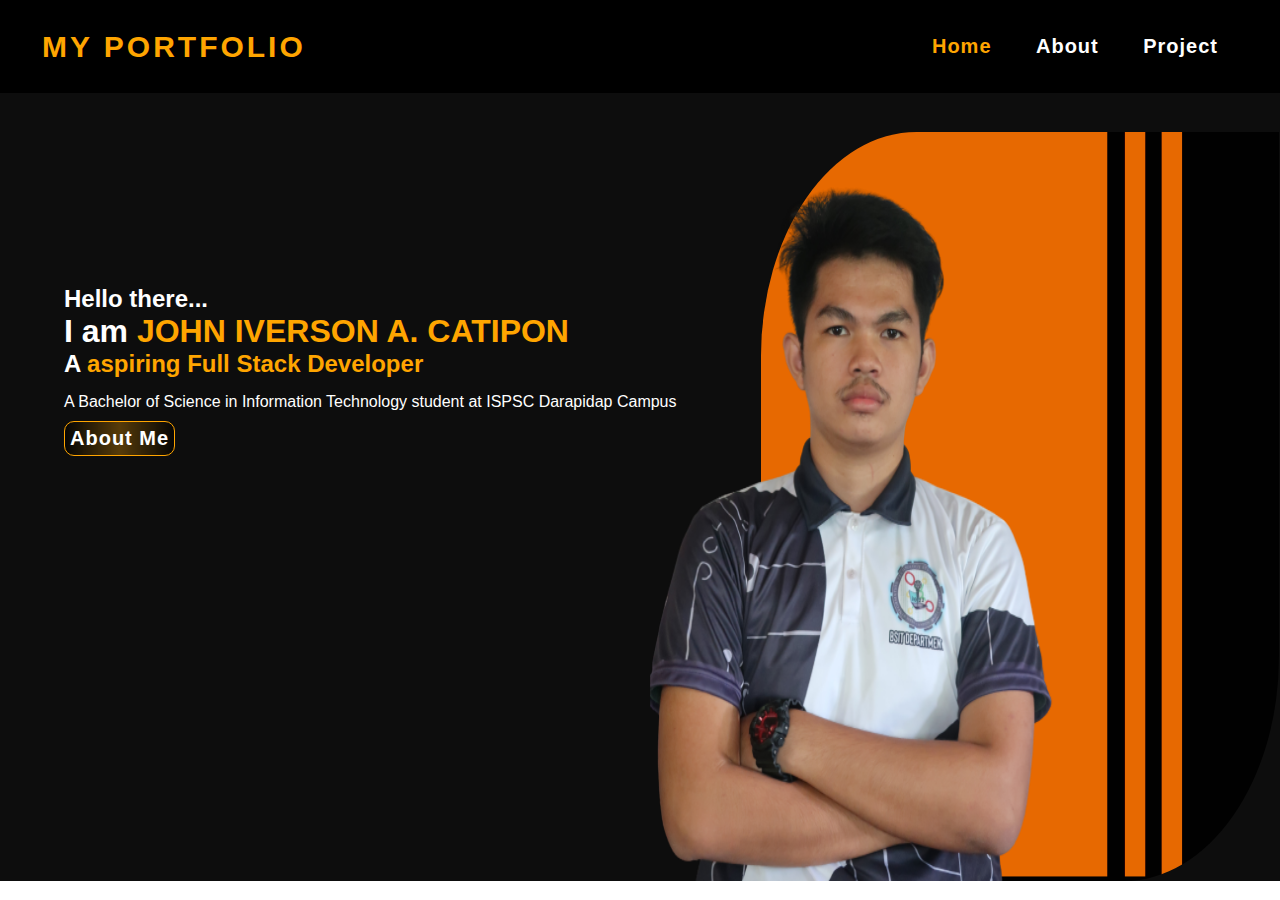
<file: index.html>
<!DOCTYPE html>
<html lang="en">
<head>
    <meta charset="UTF-8">
    <meta name="viewport" content="width=device-width, initial-scale=1.0">
    <link rel="stylesheet" href="style.css">
    <link rel="shortcut icon" href="pictures/favicon.jpg" type="image/x-icon">
    <title>My Personal Profile</title>
</head>
<body>
    <div class="webpage">
        <div class="navholder">
            <nav>
                <div class="title">
                    <h1 class="title">MY PORTFOLIO</h1>
                </div>

                <div>
                    <a href="index.html" class="active">Home</a>
                    <a href="about.html">About</a>
                    <a href="project.html">Project</a>
                </div>
            </nav>
        </div>

        <div class="body1">
            <div class="content">
                <h2>Hello there...</h2>
                <h1>I am <span>JOHN IVERSON A. CATIPON</span></h1>
                <h2  class="h2">A <span>aspiring Full Stack Developer</span></h2>
                <p>A Bachelor of Science in Information Technology student at ISPSC Darapidap Campus</p>

                <a class="contact" href="about.html">About Me</a>
            </div>
    
            <div class="img">
                <img class="bg" src="pictures/blckornge.jpg" alt="techbackground" width="90%" height="100%" style="border-radius: 30% 0% 30% 0%; margin-left: 180px; opacity: 0.9;">
                <img class="user" src="pictures/nobgiverson.png" alt="iverson" width="70%" height="90%" style="border-radius: 5%;">
            </div>
        </div>
    </div>
</body>
</html>
</file>
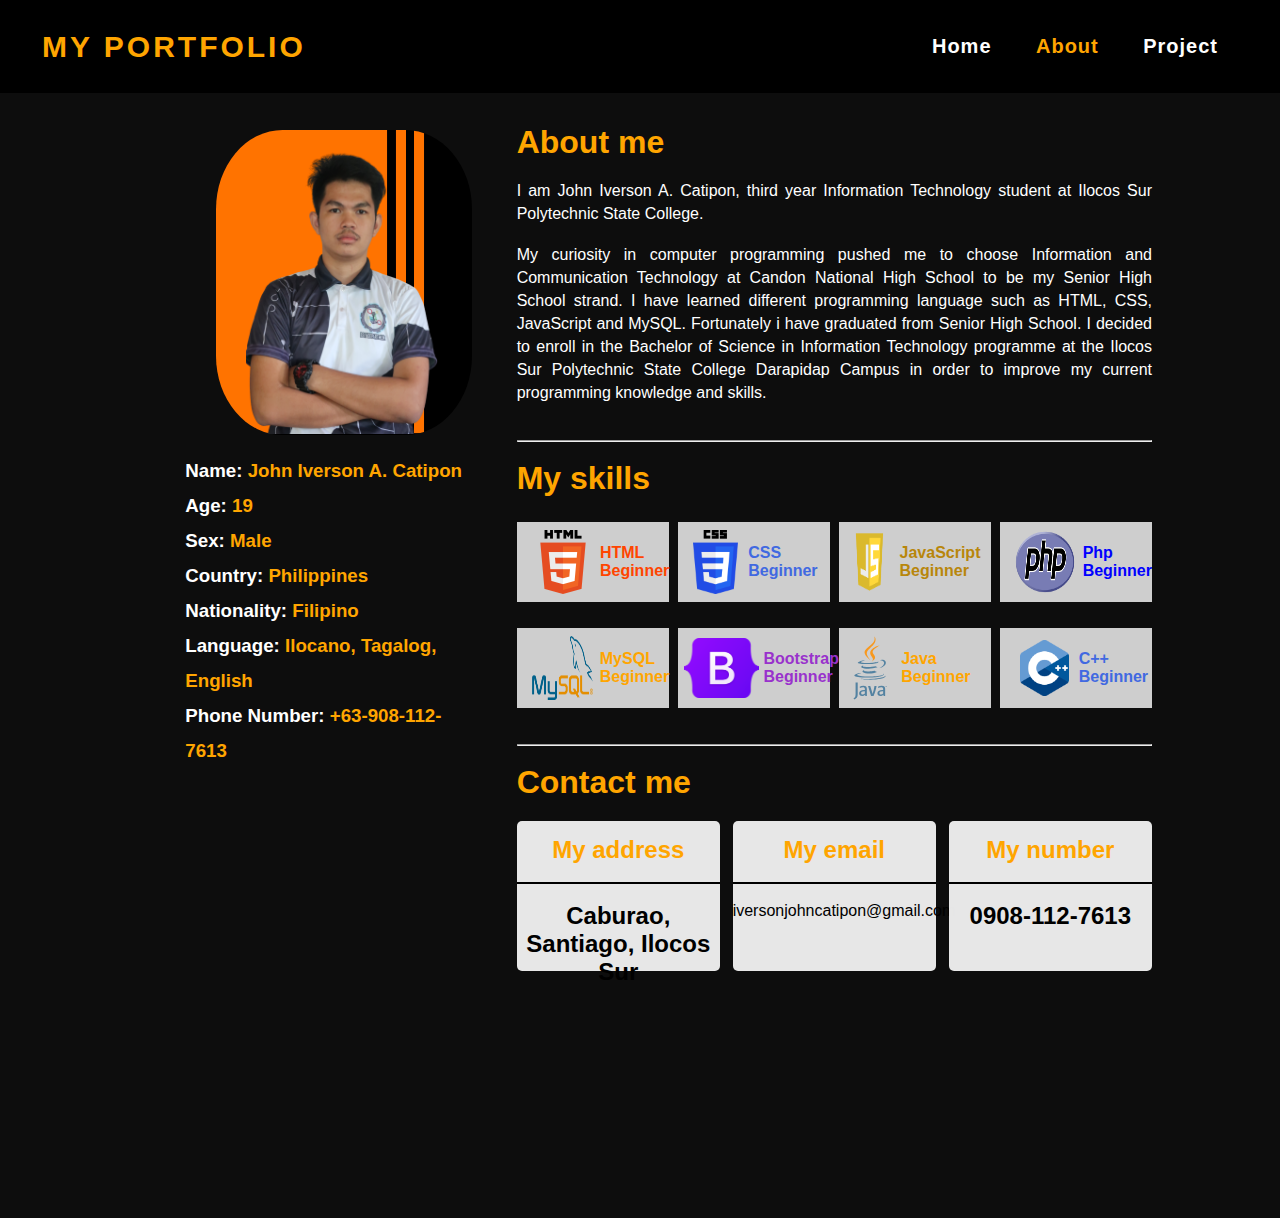
<file: about.html>
<!DOCTYPE html>
<html lang="en">
<head>
    <meta charset="UTF-8">
    <meta name="viewport" content="width=device-width, initial-scale=1.0">
    <link rel="stylesheet" href="style.css">
    <link rel="shortcut icon" href="pictures/favicon.jpg" type="image/x-icon">
    <title>My Personal Profile</title>
</head>
<body>
    <div class="webpage">
        <div class="navholder">
            <nav>
                <div class="title">
                    <h1 class="title">MY PORTFOLIO</h1>
                </div>

                <div>
                    <a href="index.html">Home</a>
                    <a href="about.html" class="active">About</a>
                    <a href="project.html">Project</a>
                </div>
            </nav>
        </div>

        <div class="body2">
            <div class="sidecontent">
                <div class="border">
                    <div class="picturebox">
                        <div class="img2">
                            <img src="pictures/blckornge.jpg" alt="background" style="border-radius: 26%;">
                            <img class="user1" src="pictures/nobgiverson.png" alt="iverson" style="width: 30%;">
                        </div>
                    </div>
                    
                    <div class="personalinfo">
                        <div class="infobox">
                            <h3>Name: <span>John Iverson A. Catipon</span></h3>
                            <h3>Age: <span>19</span></h3>
                            <h3>Sex: <span>Male</span></h3>
                            <h3>Country: <span>Philippines</span></h3>
                            <h3>Nationality: <span>Filipino</span></h3>
                            <h3>Language: <span>Ilocano, Tagalog, English</span></h3>
                            <h3>Phone Number: <span>+63-908-112-7613</span></h3>
                        </div>
                    </div>
                </div>
            </div>

            <div class="content1">
                <div class="aboutme">
                    <h1><span>About me</span></h1>
                <br>
                    <p>I am John Iverson A. Catipon, third year Information Technology student at Ilocos Sur Polytechnic State College.</p>
                <br>
                    <p>
                        My curiosity in computer programming pushed me to choose Information and Communication Technology at Candon National High School to be my Senior High School strand.
                        I have learned different programming language such as HTML, CSS, JavaScript and MySQL. 
                        Fortunately i have graduated from Senior High School.
                        I decided to enroll in the Bachelor of Science in Information Technology programme at the Ilocos Sur Polytechnic State College Darapidap Campus in order to improve my current programming knowledge and skills.
                    </p>
                </div>

                <br>
                <br>
                <hr>
                <br>

                <div class="myskills">
                    <h1><span>My skills</span></h1>

                    <div class="skillbox">
                        <div class="item">
                            <img class="img-1" src="pictures/html.png" alt="HTML" width="100%" height="100%"> &nbsp;
                            <span style="color: orangered; font-weight: bold;">HTML Beginner</span>
                        </div>
                        <div class="item">
                            <img class="img-2" src="pictures/css.png" alt="CSS" width="100%" height="100%"> &nbsp; &nbsp; 
                            <span style="color: royalblue; font-weight: bold;">CSS Beginner</span>
                        </div>
                        <div class="item">
                            <img class="img-3" src="pictures/javascript.png" alt="JavaScript"  width="100%" height="100%">
                            <span style="color: darkgoldenrod; font-weight: bold;">JavaScript Beginner</span>
                        </div>
                        <div class="item">
                            <img class="img-4" src="pictures/php.png" alt="PHP" width="100%" height="100%"> &nbsp; &nbsp; 
                            <span style="color: blue; font-weight: bold;">Php Beginner</span>
                        </div>
                    </div>

                    <div class="skillbox">
                        <div class="item">
                            <img class="img-5" src="pictures/mysql.png" alt="MySQL"  width="100%" height="100%" >&nbsp; &nbsp; 
                            <span style="color: orange; font-weight: bold;">MySQL Beginner</span>
                        </div>
                        <div class="item">
                            <img class="img-6" src="pictures/bootstrap.png" alt="Bootstrap"  width="100%" height="100%"> &nbsp; 
                            <span style="color: darkorchid; font-weight: bold;">Bootstrap Beginner</span>
                        </div>
                        <div class="item">
                            <img class="img-7" src="pictures/java.svg" alt="Java"  width="100%" height="100%">
                            <span style="color: orange; font-weight: bold;">Java Beginner</span>
                        </div>
                        <div class="item">
                            <img class="img-8" src="pictures/c++.png" alt="C++"  width="100%" height="100%"> &nbsp; &nbsp; 
                            <span style="color: royalblue; font-weight: bold;">C++ Beginner</span>
                        </div>
                    </div>
                </div>
                
                <br>
                <br>
                <hr>
                <br>

                <div class="contactme">
                    <h1><span>Contact me</span></h1>

                    <div class="contactbox">
                        <div class="box">
                            <h2 class="boxcontact"><span>My address</span></h2>

                            <br>
                            <div class="hr"></div>
                            <br>

                            <h2 style="color: black;">Caburao, Santiago, Ilocos Sur</h2>

                        </div>
                        <div class="box">
                            <h2 class="boxcontact"><span>My email</span></h2>

                            <br>
                            <div class="hr"></div>
                            <br>

                            <p style="color: black;">iversonjohncatipon@gmail.com</p>
                        </div>
                        <div class="box">
                            <h2 class="boxcontact"><span>My number</span></h2>

                            <br>
                            <div class="hr"></div>
                            <br>

                            <h2 style="color: black;">0908-112-7613</h2>
                        </div>
                    </div>
                </div>
            </div>
        </div>
    </div>
        
</body>
</html>
</file>
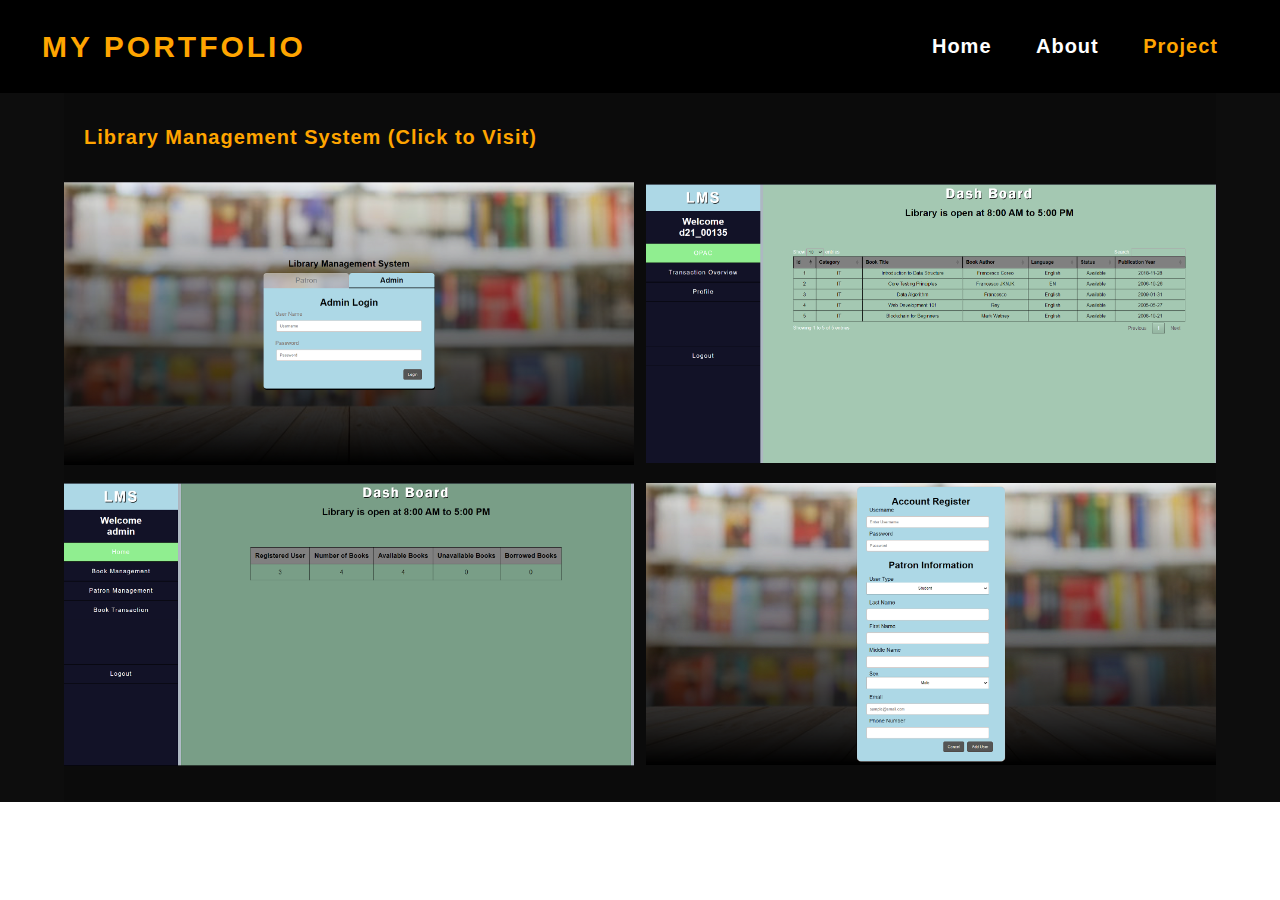
<file: project.html>
<!DOCTYPE html>
<html lang="en">
<head>
    <meta charset="UTF-8">
    <meta name="viewport" content="width=device-width, initial-scale=1.0">
    <link rel="stylesheet" href="style.css">
    <link rel="shortcut icon" href="pictures/favicon.jpg" type="image/x-icon">
    <title>My Personal Profile</title>
</head>
<body>
    <div class="webpage">
        <div class="navholder">
            <nav>
                <div class="title">
                    <h1 class="title">MY PORTFOLIO</h1>
                </div>

                <div>
                    <a href="index.html">Home</a>
                    <a href="about.html">About</a>
                    <a href="project.html" class="active">Project</a>
                </div>
            </nav>
        </div>   
        
        <div class="body3">
            <br>
            <h2><a style="color: white;" href="http://localhost/LMS/index.php"><span>Library Management System (Click to Visit)</span></a></h2>
            <br>

            <div class="projectbox">
                <div class="projectimg">
                    <img src="pictures/loginpage.png" alt="LoginPage" width="100%" height="100%">
                    <img src="pictures/dashboard.png" alt="dashboard" width="100%" height="100%">
                </div>

                <br>

                <div class="projectimg">
                    <img src="pictures/homapage.png" alt="Home Page" width="100%" height="100%">
                    <img src="pictures/register.png" alt="register" width="100%" height="100%">
                </div>

                <br>
                <br>
            </div>
        </div>
    </div>
        
</body>
</html>
</file>
<file: style.css>
/*  
    Set whole webpage to margin 0 and padding 0
    Box Sizing allow us to include padding and border in the width and height
*/
* {
    margin: 0px;
    padding: 0px;
    box-sizing: border-box;
    font-family: sans-serif;
}

/* Webpage */
.webpage {
    position: relative;
    width: 100%;
    height: 100vh;
    height: auto;
    background-color: rgb(0, 0, 0, 0.95);
}

/* title */
.title {
    color: orange;
    letter-spacing: 3px;
    font-size: 30px;
    font-family:'Franklin Gothic Medium', 'Arial Narrow', Arial, sans-serif;
}

/* navigation bar */
.navholder {
    background-color: black;
}

nav {
    display: flex;
    justify-content: space-between;
    align-items: center;
    width: 95%;
    padding: 20px 10px;
    margin: auto;
}

/* link */
a {
    display: inline-block;
    text-decoration: none;
    color: white;
    padding: 10px;
    margin: 5px 10px;
    letter-spacing: 1px;
    font-size: 20px;
    font-weight: bold;
    transition: all 1s ease 0s;
}

a:hover:not(.active) {
    color: rgb(255, 165, 0, 0.8);
}

.active {
    color: orange;
}

/* Content */
/* main body */
.body1 {
    width: 100%;
    height: 87.5vh;
    display: flex;
}

/* left introduction word */
.content {
    width: 50%;
    margin-left: 5%;
    margin-top: 15%;
    color: white;
}

.content .h2 {
    margin-bottom: 15px;
    color: white;
}

.img {
    width: 45%;
    height: 85%;
    position: absolute;
    bottom: 0;
    right: 100px;
}

.img img {
    height: 100%;
    position: absolute;
    left: 50%;
    bottom: 0;
    transform: translateX(-60%);
    transition: left 1s;
}

.img:hover .user {
    left: 62%;
}

.img:hover .bg {
    left: 40%;
}

/* Contact button */
.contact {
    border: 1px solid orange;
    border-radius: 10px;
    transition: all 0.8s ease 0s;
    padding: 0;
    margin: 0;
    margin-top: 10px;
    padding: 5px;
    background-image: linear-gradient(to right, rgb(0, 0, 0, 0.6), rgb(255, 165, 0, 0.3), rgb(0, 0, 0, 0.6));
}

.contact:hover {
    transition: 1s;
}

/* About page */
.body2 {
    width: 80%;
    height: 125vh;
    display: flex;
    justify-content: space-between;
    margin-left: 10%;
    margin-right: 10%;
}

/* margin top between nav bar */
.border {
    margin-top: 20px;
    padding: 5px;
}

/* left side with picture use for side content */
.sidecontent {
    width: 35%;
    display: block;
}

.picturebox {
    width: 100%;
    height: 300px;
}

.img2 {
    width: 50%;
    height: 100%;
    position: absolute;
    top: 0;
    left: 0;
}

.img2 img {
    width: 40%;
    height: 25%;
    position: absolute;
    top: 130px;
    left: 216px;
}

.user1 {
    margin-left: 30px;
    padding-bottom: 1px;
}

.personalinfo {
    width: 100%;
    height: 50%;
    color: white;
}

/* developer info  */
.infobox {
    margin-top: 10%;
    margin-left: 15%;
    line-height: 35px;
}

/* content for about, skill, contact */
.content1 {
    color: white;
    width: 64%;
    padding-top: 3%;
    padding-left: 20px;
}

/* About me section */
.aboutme {
    text-align: justify;
}

.aboutme p {
    line-height: 23px;
}

/* my skill section */
.myskills {
    width: 100%;
}

.skillbox {
    display: flex;
    justify-content: space-between;
    margin-top: 4%;
}

.item {
    width: 24%;
    background-color: rgb(255, 255, 255, 0.8);
    display: flex;
    justify-content: center;
    align-items: center;
    height: 80px;
    position: relative;
    top: 0;
    transition: top ease 0.5s;
}

.item:hover {
    top: -10px;
}

.img-1 {
    margin-left: 15px;
    width: 50%;
    height: 80%;
}

.img-2 {
    margin-left: 15px;
    width: 35%;
    height: 80%;
}

.img-3 {
    width: 40%;
    height: 80%;
}

.img-4 {
    margin-left: 15px;
    width: 40%;
    height: 80%;
}

.img-5 {
    margin-left: 15px;
    width: 40%;
    height: 80%;
}

.img-6 {
    margin-left: 15px;
    width: 50%;
    height: 75%;
}

.img-7 {
    width: 50%;
    height: 80%;
}

.img-8 {
    margin-left: 20px;
    width: 40%;
    height: 70%;
}

/* Contact me secton */
.contactme {
    width: 100%;
}

.contactbox {
    display: flex;
    justify-content: space-between;
}

.box {
    margin-top: 20px;
    width: 32%;
    height: 150px;
    background-color: rgb(255, 255, 255, 0.9);
    border-radius: 5px;
    text-align: center;
}

.hr {
    border-bottom: 2px solid black;
}

.boxcontact {
    margin-top: 15px;
}

/* Project page */
.body3 {
    width: 90%;
    background-color: rgb(0, 0, 0, 0.1);
    height: 100vh;
    height: auto;
    color: white;
    margin-left: 5%;
    margin-right: 5%;
}

.projectbox {
    width: 100%;
}

.projectimg {
    display: flex;
    justify-content: space-between;
    align-items: center;
}

.projectimg img {
    width: 49.5%;
}

span {
    color: orange;
}
</file>
